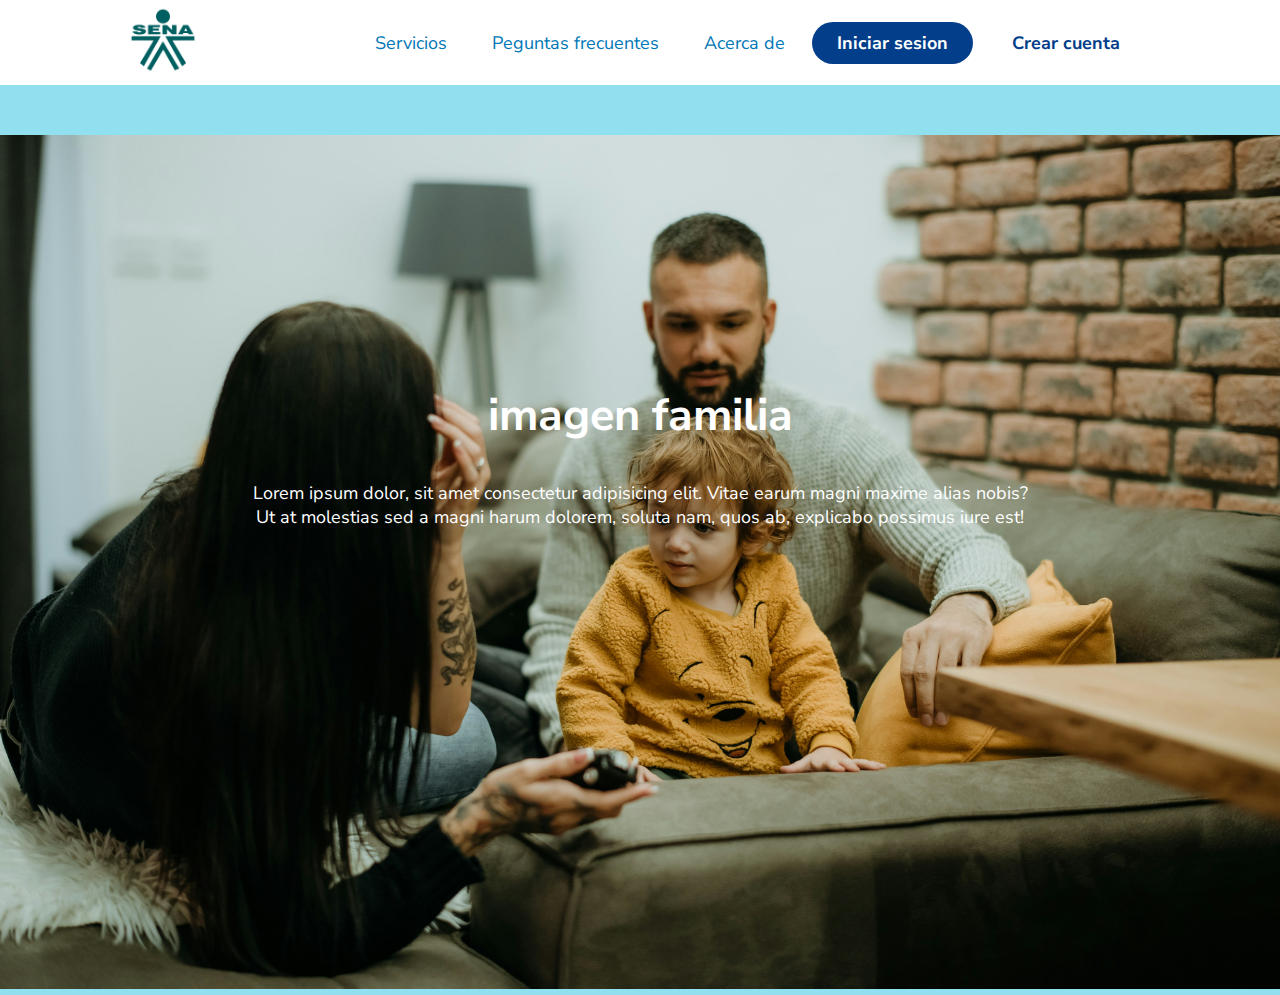
<file: index.html>
<!DOCTYPE html>
<html lang="es">
<head>
    <meta charset="UTF-8">
    <meta name="viewport" content="width=device-width, initial-scale=1.0">
    <title>Centro medico</title>
    <link rel="stylesheet" href="CSS/style.css">
</head>
<body>
    <!-- ========== HEADER ========== -->
    <header class="header">
        <!-- Logo del centro medico -->
        <div class="logo">
            <img src="img/sena-colombia-logo-png_seeklogo-124780.png" alt="logo del sena">
        </div>

        <!-- Navegación principal -->
        <nav>
            <ul class="nav-links">
                <li><a href="#">Servicios</a></li>
                <li><a href="#">Peguntas frecuentes</a></li>
                <li><a href="#">Acerca de</a></li>
            </ul>
        </nav>
        <!-- Botones de acción -->
        <a href="#" class="btn login"><button>Iniciar sesion</button></a>
        <a href="#" class="btn crear-cuenta"><button>Crear cuenta</button></a>
    </header>

    <!-- Carrusel de imagenes -->
    <div class="slider-box">
        <ul>
            <li>
                <img src="img/familia.jpg" alt="">
                <div class="text">
                    <h2>imagen familia</h2>
                    <p>
                        Lorem ipsum dolor, sit amet consectetur adipisicing elit.
                        Vitae earum magni maxime alias nobis? Ut at molestias sed a magni harum dolorem,
                        soluta nam, quos ab, explicabo possimus iure est!
                    </p>
                </div>
            </li>
            <li>
                <img src="img/medico.jpg" alt="">
                <div class="text">
                    <h2>imagen medico</h2>
                    <p>
                        Lorem ipsum dolor, sit amet consectetur adipisicing elit.
                        Vitae earum magni maxime alias nobis? Ut at molestias sed a magni harum dolorem,
                        soluta nam, quos ab, explicabo possimus iure est!
                    </p>
                </div>
            </li>
            <li>
                <img src="img/odotologia.jpg" alt="">
                <div class="text">
                    <h2>imagen odontologia</h2>
                    <p>
                        Lorem ipsum dolor, sit amet consectetur adipisicing elit.
                        Vitae earum magni maxime alias nobis? Ut at molestias sed a magni harum dolorem,
                        soluta nam, quos ab, explicabo possimus iure est!
                    </p>
                </div>
            </li>
            <li>
                <img src="img/vacunas.jpg" alt="">
                <div class="text">
                    <h2>imagen familia</h2>
                    <p>
                        Lorem ipsum dolor, sit amet consectetur adipisicing elit.
                        Vitae earum magni maxime alias nobis? Ut at molestias sed a magni harum dolorem,
                        soluta nam, quos ab, explicabo possimus iure est!
                    </p>
                </div>
            </li>
        </ul>
    </div>
</body>
</html>
</file>
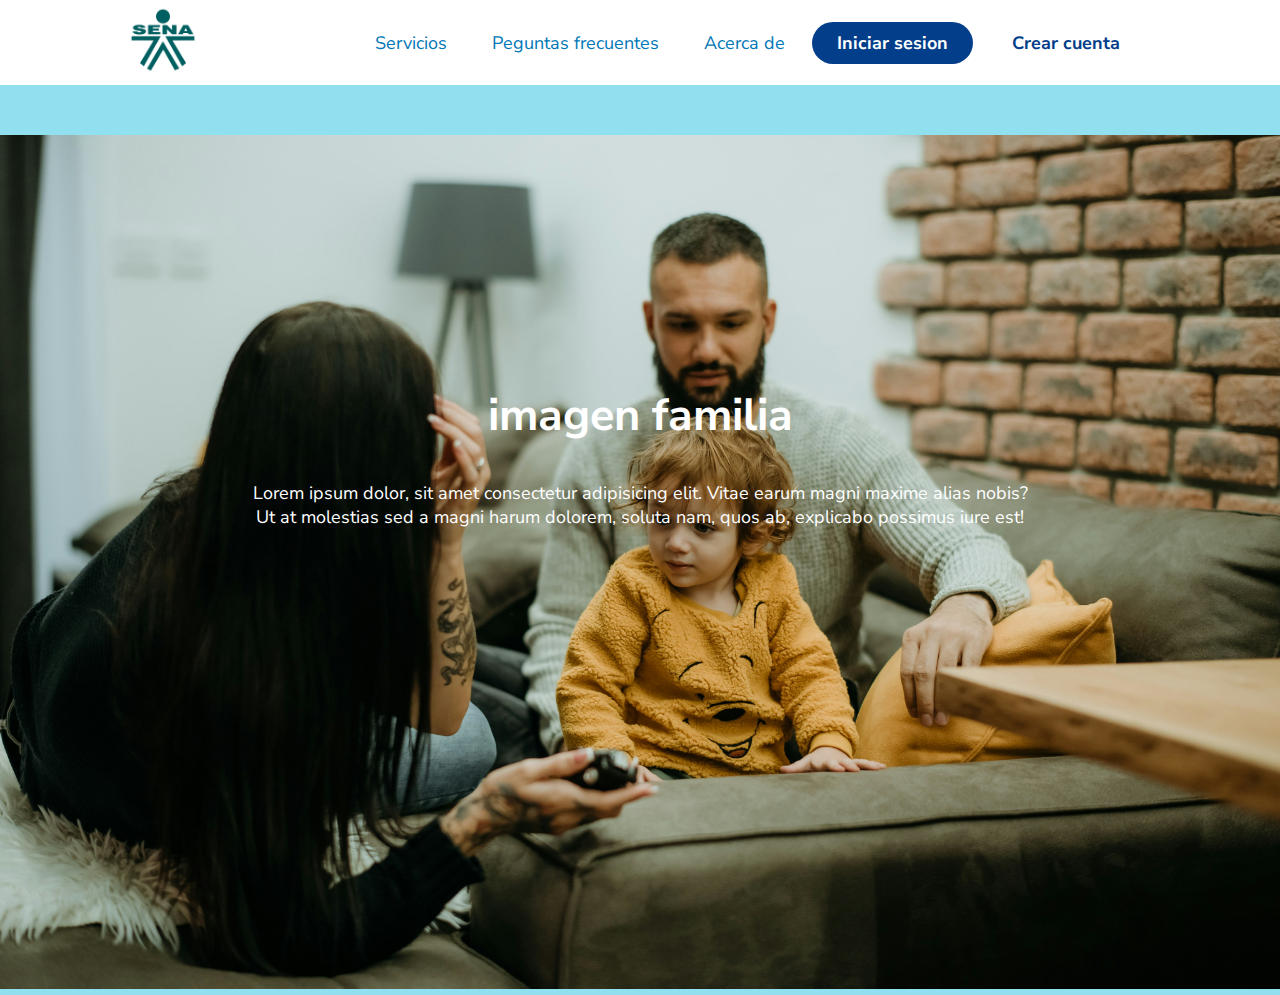
<file: HTML/index.html>
<!DOCTYPE html>
<html lang="es">
<head>
    <meta charset="UTF-8">
    <meta name="viewport" content="width=device-width, initial-scale=1.0">
    <title>Centro medico</title>
    <link rel="stylesheet" href="../CSS/style.css">
</head>
<body>
    <!-- ========== HEADER ========== -->
    <header class="header">
        <!-- Logo del centro medico -->
        <div class="logo">
            <img src="../img/sena-colombia-logo-png_seeklogo-124780.png" alt="logo del sena">
        </div>

        <!-- Navegación principal -->
        <nav>
            <ul class="nav-links">
                <li><a href="#">Servicios</a></li>
                <li><a href="#">Peguntas frecuentes</a></li>
                <li><a href="#">Acerca de</a></li>
            </ul>
        </nav>
        <!-- Botones de acción -->
        <a href="#" class="btn login"><button>Iniciar sesion</button></a>
        <a href="#" class="btn crear-cuenta"><button>Crear cuenta</button></a>
    </header>

    <!-- Carrusel de imagenes -->
    <div class="slider-box">
        <ul>
            <li>
                <img src="../img/familia.jpg" alt="">
                <div class="text">
                    <h2>imagen familia</h2>
                    <p>
                        Lorem ipsum dolor, sit amet consectetur adipisicing elit.
                        Vitae earum magni maxime alias nobis? Ut at molestias sed a magni harum dolorem,
                        soluta nam, quos ab, explicabo possimus iure est!
                    </p>
                </div>
            </li>
            <li>
                <img src="../img/medico.jpg" alt="">
                <div class="text">
                    <h2>imagen medico</h2>
                    <p>
                        Lorem ipsum dolor, sit amet consectetur adipisicing elit.
                        Vitae earum magni maxime alias nobis? Ut at molestias sed a magni harum dolorem,
                        soluta nam, quos ab, explicabo possimus iure est!
                    </p>
                </div>
            </li>
            <li>
                <img src="../img/odotologia.jpg" alt="">
                <div class="text">
                    <h2>imagen odontologia</h2>
                    <p>
                        Lorem ipsum dolor, sit amet consectetur adipisicing elit.
                        Vitae earum magni maxime alias nobis? Ut at molestias sed a magni harum dolorem,
                        soluta nam, quos ab, explicabo possimus iure est!
                    </p>
                </div>
            </li>
            <li>
                <img src="../img/vacunas.jpg" alt="">
                <div class="text">
                    <h2>imagen familia</h2>
                    <p>
                        Lorem ipsum dolor, sit amet consectetur adipisicing elit.
                        Vitae earum magni maxime alias nobis? Ut at molestias sed a magni harum dolorem,
                        soluta nam, quos ab, explicabo possimus iure est!
                    </p>
                </div>
            </li>
        </ul>
    </div>
</body>
</html>
</file>
<file: CSS/style.css>
@import url('https://fonts.googleapis.com/css2?family=Cal+Sans&family=Nunito+Sans:ital,opsz,wght@0,6..12,200..1000;1,6..12,200..1000&display=swap');

*{
    box-sizing: border-box;
    margin: 0;
    padding: 0;
    font-family: "Nunito Sans", sans-serif;
    font-size: 18px;
}

body{
    background-color: #90E0EF;
}

.header{
    background-color: #FFFFFF;
    display: flex;
    justify-content: flex-end;
    align-items: center;
    height: 85px;
    padding: 5px 10%;
}

.header .logo{
    cursor: pointer;
    margin-right: auto;
}

.header .logo img{
    height: 70px;
    width: auto;
}

.header .logo img:hover{
    transform: scale(1.2);/* Efecto zoom al pasar el mouse */
}

.header .nav-links{
    list-style: none;
    
}

.header .nav-links li{
    display: inline-block;
    padding: 0 20px;
}

.header .nav-links li:hover{
    transform: scale(1.1);/* Efecto zoom al pasar el mouse */
}

.header .nav-links a{
    font-size: 700;
    color: #0077B6;
    text-decoration: none;
}

.header .nav-links li a:hover{
    color: #023E8A;
}


.header .btn button{
    font-weight: 700;
    color: #023E8A;
    padding: 9px 25px;
    background: #0077B6;
    border: none;
    border-radius: 50px;
    cursor: pointer;
    transition: all 0.3s ease 0s; /* Suaviza el hover */
    margin: 0 7px;
    
    
}

.header .btn.login button{
    color: #FFFFFF;
    background: #023E8A;
}

.header .btn.crear-cuenta button{
    color: #023E8A;
    background: #FFFFFF;
    
}

.header .btn button:hover{
    background-color: #90E0EF;
    color: #023E8A;
    transform: scale(1.1);/* Efecto zoom al pasar el mouse */
}

.slider-box{
    width: 1280px;
    height: auto;
    margin: 50px auto 0;
    overflow: hidden;
}

.slider-box ul{
    display: flex;
    padding: 0;
    width: 400%;
    animation: slide 20s infinite alternate ease-in-out;
}

.slider-box li{
    width: 100%;
    list-style: none;
    position: relative;
}

.text{
    position: absolute;
    text-align: center;
    padding: 0 250px;
    top: 250px;
    color: #FFFFFF;
}

.text h2{
    font-size: 45px;
    margin-bottom: 35px;
}

.slider-box img{
    width: 100%;
}

/* Permite el desplazamiento de las imagenes */
@keyframes slide{
    0% {margin-left: 0;}
    20% {margin-left: 0;}

    25% {margin-left: -100%;}
    45% {margin-left: -100%;}

    50% {margin-left: -200%;}
    70% {margin-left: -200%;}

    75% {margin-left: -300%;}
    100% {margin-left: -300%;}


}
</file>
